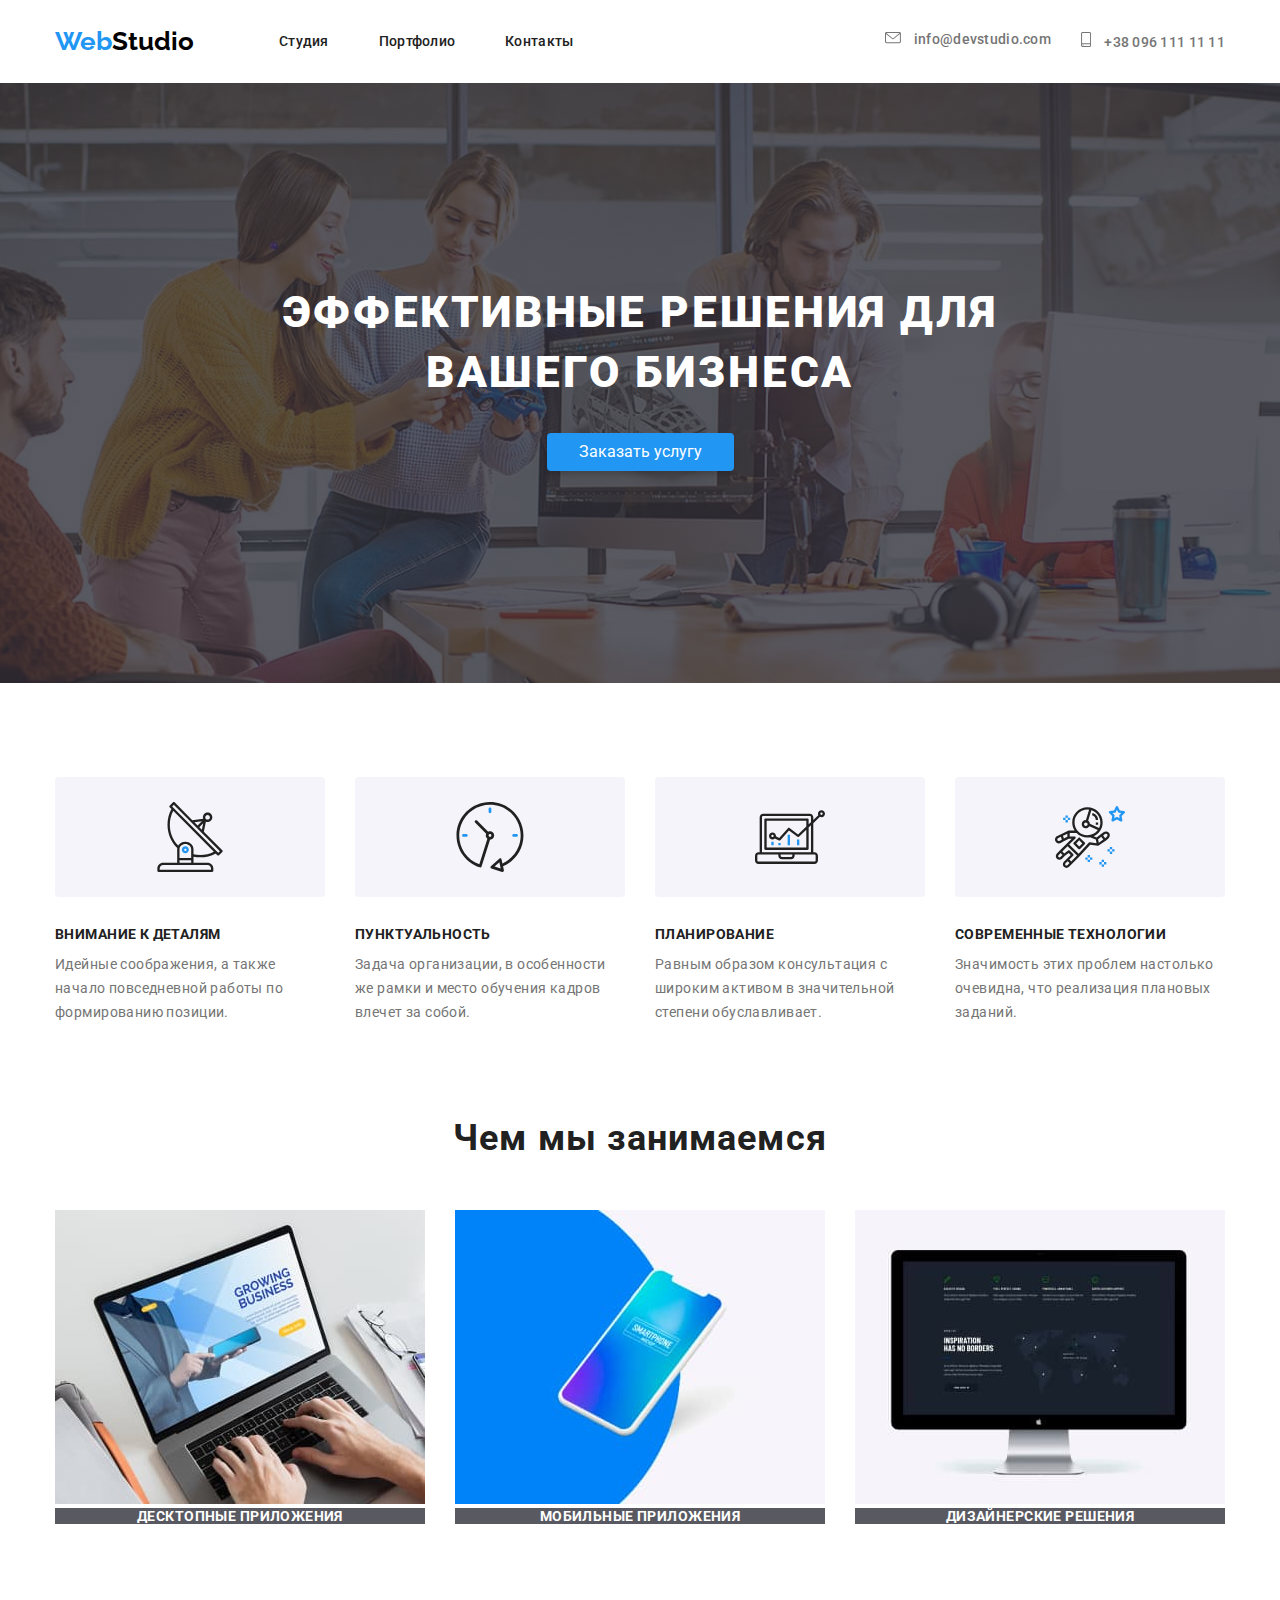
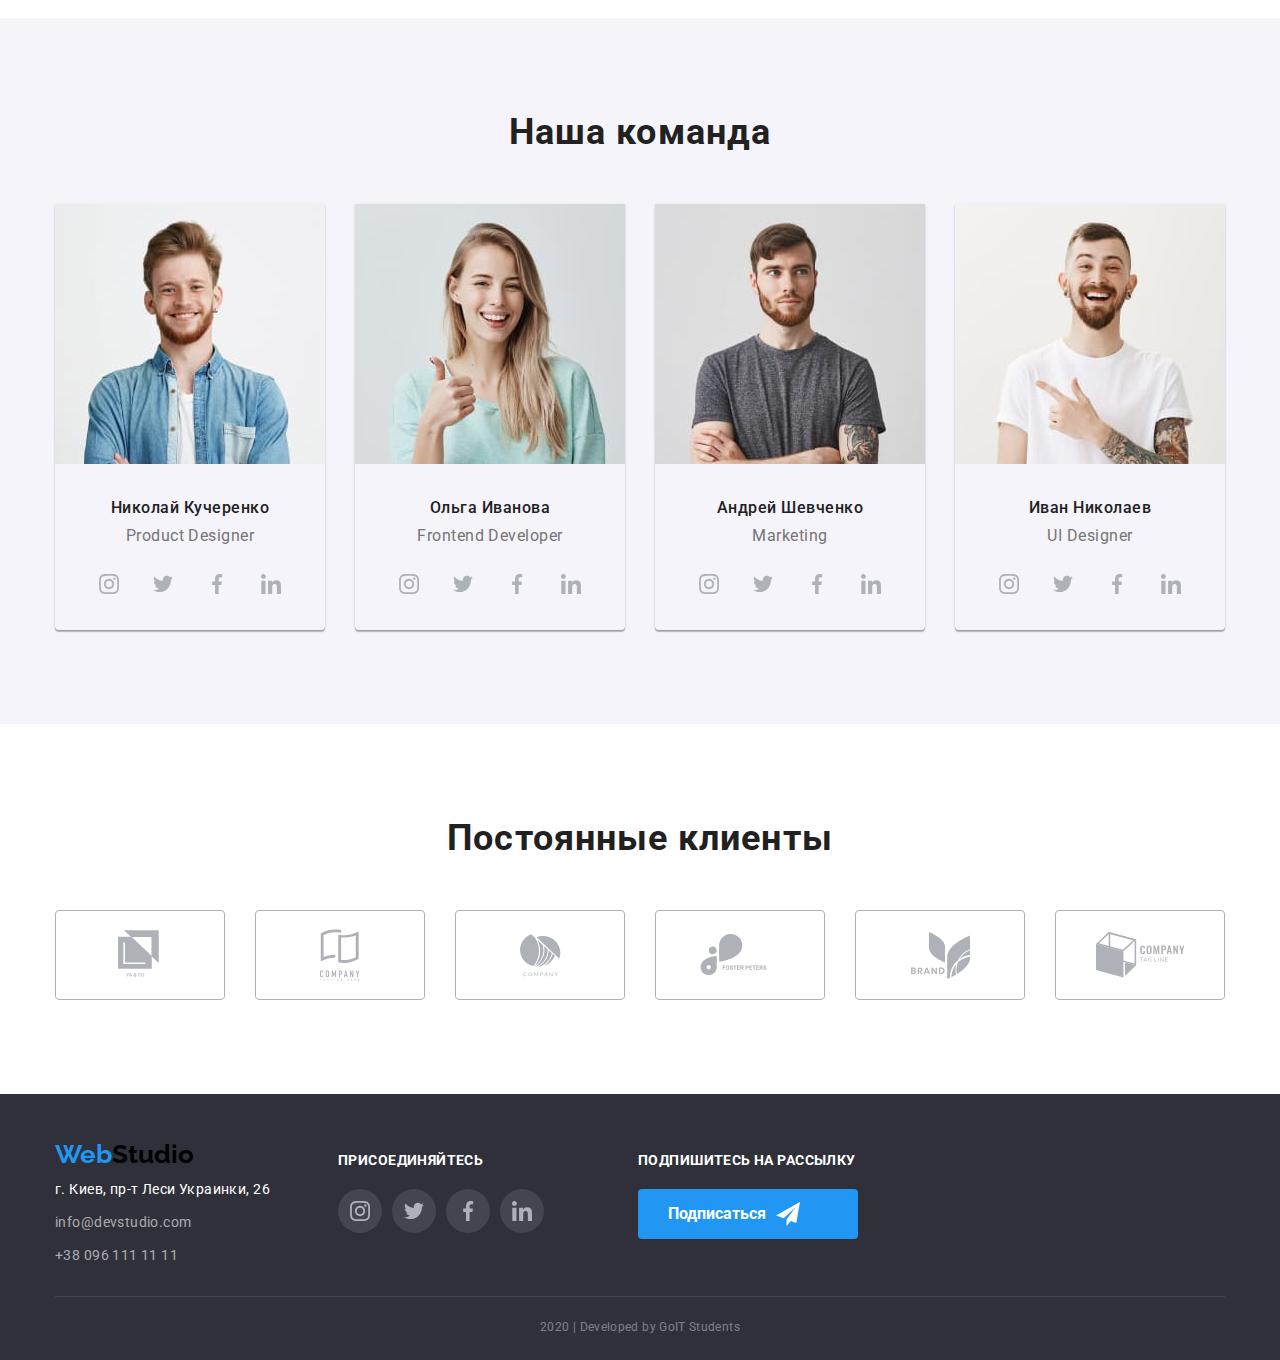
<file: index.html>
<!DOCTYPE html>
<html lang="ru">
  <head>
    <meta charset="UTF-8" />
    <meta name="viewport" content="width=device-width, initial-scale=1.0" />
    <title>Студия</title>
    <link href="https://fonts.googleapis.com/css2?family=Raleway:wght@400;700&family=Roboto:wght@400;500;700&display=swap" rel="stylesheet">
    <link rel="stylesheet" href="https://cdnjs.cloudflare.com/ajax/libs/modern-normalize/0.6.0/modern-normalize.min.css">
    <link rel="stylesheet" href="./css/normalize.css">
    <link rel="stylesheet" href="./css/main.css" />
  </head>
  <body>
    <!-- menu navigation and contacts -->
    <header>
      <div class="container nav-flex">

        <a href="./index.html" class="logo"><span class="logo-design">Web</span>Studio</a>
      <nav>
        <ul class="menu-nav list">
          <li class="item">
            <a href="./index.html" class="link-nav">Студия</a>
          </li>
          <li class="item">
            <a href="./portfolio.html" target="_blank" class="link-nav">Портфолио</a>
          </li>
          <li class="item">
            <a href="" target="_blank" class="link-nav">Контакты</a>
          </li>
        </ul>
      </nav>
      
          <ul class="contact-nav list">
            <li class="item">
              <a href="mailto:info@devstudio.com" class="link-contact">
                <svg class="icon-contact-mail">
                  <use href="./images/symbol-defs.svg#mail"></use>
                </svg>
              info@devstudio.com</a>
            </li>
            <li class="item">
              <a href="tel:+380961111111" class="link-contact">
                <svg class="icon-contact-phon">
                  <use href="./images/symbol-defs.svg#smartphone"></use>
                </svg>
              +38 096 111 11 11</a>
            </li>
          </ul>
        
      </div>
    </header>
    <!-- view port -->
    <main>
      <!-- service order -->
      <section class="hero">
         <div class="bg-hero">

        <h1 class="hero-title reset">эффективные решения для вашего бизнеса</h1>

        <a href="" class="button" target="_blank">Заказать услугу</a>
      
         </div>
      </section>
      <!-- company features -->
      <section class="section">
        <div class="container">
        <!-- invisible heading -->
        <h2 class="invisible">Преимущества компании</h2>

        <ul class="features list">
          <li class="item">
           <div class="icon-features">
            <svg class="icon">
              <use href="./images/symbol-defs.svg#antenna"> </use>
            </svg>
          </div>
            <h3 class="title reset">Внимание к деталям</h3>
            <p class="features-text reset">
              Идейные соображения, а также начало повседневной работы по
              формированию позиции.
            </p>
          </li>
          <li class="item">
            <div class="icon-features">
            <svg class="icon">
              <use href="./images/symbol-defs.svg#clock"> </use>
            </svg>
            </div>
            <h3 class="title reset">Пунктуальность</h3>
            <p class="features-text reset">
              Задача организации, в особенности же рамки и место обучения кадров
              влечет за собой.
            </p>
          </li>
          <li class="item">
            <div class="icon-features">
            <svg class="icon">
              <use href="./images/symbol-defs.svg#diagram"> </use>
            </svg>
          </div>
            <h3 class="title reset">Планирование</h3>
            <p class="features-text reset">
              Равным образом консультация с широким активом в значительной
              степени обуславливает.
            </p>
          </li>
          <li class="item">
            <div class="icon-features">
            <svg class="icon">
              <use href="./images/symbol-defs.svg#astronaut"> </use>
            </svg>
          </div>
            <h3 class="title reset">Современные технологии</h3>
            <p class="features-text reset">
              Значимость этих проблем настолько очевидна, что реализация
              плановых заданий.
            </p>
          </li>
        </ul>
      </div>
      </section>
      <!-- activity of the company -->
      <section class="section">
        <div class="container">
        <h2 class="section-title reset">Чем мы занимаемся</h2>

        <ul class="activity list">
          <li class="item">
            <img src="./images/img.jpg" alt="ноутбук" width="370" />
            <p class="activity-text reset">Десктопные приложения</p>
          </li>
          <li class="item">
            <img src="./images/box.jpg" alt="мобильный телефон" width="370" />
            <p class="activity-text reset">Мобильные приложения</p>
          </li>
          <li class="item">
            <img src="./images/img-m.jpg" alt="монитор" width="370" />
            <p class="activity-text reset">Дизайнерские решения</p>
          </li>
        </ul>
      </div>
      </section>
      <!-- command structure -->
      <section class="section-command">
        <div class="container">
        <h2 class="section-title reset">Наша команда</h2>

        <ul class="command list">
          <li class="item command-shadow">
            <img class="foto-command" src="./images/img-foto1.jpg" alt="фото Джона" width="270" />

            <h3 class="title-name reset">Николай Кучеренко</h3>
            <p class="command-text reset">Product Designer</p>
            <div class="social-command">
            <ul class="social-first list">
              <li class="icon-item">
                <a href="" class="social-link">
                 <svg class="icon-social">
                 <use href="./images/symbol-defs.svg#instagram"> </use>
                </svg>
               </a>
              </li>
              <li class="icon-item">
                <a href="" class="social-link">
                  <svg class="icon-social">
                  <use href="./images/symbol-defs.svg#twitter"> </use>
                 </svg>
               </a>
              </li>
              <li class="icon-item">
                <a href="" class="social-link">
                 <svg class="icon-social">
                 <use href="./images/symbol-defs.svg#facebook"> </use>
               </svg>
               </a>
              </li>
              <li class="icon-item">
                <a href="" class="social-link">
                  <svg class="icon-social">
                  <use href="./images/symbol-defs.svg#linkedin"> </use>
               </svg>
               </a>
              </li>
            </ul>
            </div>
          </li>
          <li class="item command-shadow">
            <img class="foto-command" src="./images/img-foto2.jpg" alt="фото Марты" width="270" />

            <h3 class="title-name reset">Ольга Иванова</h3>
            <p class="command-text reset">Frontend Developer</p>
            <div class="social-command">
              <ul class="social-first list">
                <li class="icon-item">
                  <a href="" class="social-link">
                   <svg class="icon-social">
                   <use href="./images/symbol-defs.svg#instagram"> </use>
                  </svg>
                 </a>
                </li>
                <li class="icon-item">
                  <a href="" class="social-link">
                    <svg class="icon-social">
                    <use href="./images/symbol-defs.svg#twitter"> </use>
                   </svg>
                 </a>
                </li>
                <li class="icon-item">
                  <a href="" class="social-link">
                   <svg class="icon-social">
                   <use href="./images/symbol-defs.svg#facebook"> </use>
                 </svg>
                 </a>
                </li>
                <li class="icon-item">
                  <a href="" class="social-link">
                    <svg class="icon-social">
                    <use href="./images/symbol-defs.svg#linkedin"> </use>
                 </svg>
                 </a>
                </li>
              </ul>
              </div>
          </li>
          <li class="item command-shadow">
            <img class="foto-command" src="./images/img-foto3.jpg" alt="фото Роберта" width="270" />

            <h3 class="title-name reset">Андрей Шевченко</h3>
            <p class="command-text reset">Marketing</p>
            <div class="social-command">
              <ul class="social-first list">
                <li class="icon-item">
                  <a href="" class="social-link">
                   <svg class="icon-social">
                   <use href="./images/symbol-defs.svg#instagram"> </use>
                  </svg>
                 </a>
                </li>
                <li class="icon-item">
                  <a href="" class="social-link">
                    <svg class="icon-social">
                    <use href="./images/symbol-defs.svg#twitter"> </use>
                   </svg>
                 </a>
                </li>
                <li class="icon-item">
                  <a href="" class="social-link">
                   <svg class="icon-social">
                   <use href="./images/symbol-defs.svg#facebook"> </use>
                 </svg>
                 </a>
                </li>
                <li class="icon-item">
                  <a href="" class="social-link">
                    <svg class="icon-social">
                    <use href="./images/symbol-defs.svg#linkedin"> </use>
                 </svg>
                 </a>
                </li>
              </ul>
              </div>
          </li>
          <li class="item command-shadow">
            <img class="foto-command" src="./images/img-foto4.jpg" alt="фото Мартина" width="270" />

            <h3 class="title-name reset">Иван Николаев</h3>
            <p class="command-text reset" >UI Designer</p>
            <div class="social-command">
              <ul class="social-first list">
                <li class="icon-item">
                  <a href="" class="social-link">
                   <svg class="icon-social">
                   <use href="./images/symbol-defs.svg#instagram"> </use>
                  </svg>
                 </a>
                </li>
                <li class="icon-item">
                  <a href="" class="social-link">
                    <svg class="icon-social">
                    <use href="./images/symbol-defs.svg#twitter"> </use>
                   </svg>
                 </a>
                </li>
                <li class="icon-item">
                  <a href="" class="social-link">
                   <svg class="icon-social">
                   <use href="./images/symbol-defs.svg#facebook"> </use>
                 </svg>
                 </a>
                </li>
                <li class="icon-item">
                  <a href="" class="social-link">
                    <svg class="icon-social">
                    <use href="./images/symbol-defs.svg#linkedin"> </use>
                 </svg>
                 </a>
                </li>
              </ul>
              </div>
          </li>
        </ul>
      </div>
      </section>
      <!-- company partners -->
      <section class="section">
        <div class="container">
        <h2 class="section-title reset">Постоянные клиенты</h2>

        <ul class="company list">
          <li class="item">
            <a href="" target="_blank" class="company-link">
              <svg class="icon-company" height="50" width="45">
                <use href="./images/symbol-defs.svg#logo1"></use>
              </svg>
            </a>
          </li>
          <li class="item">
            <a href="" target="_blank" class="company-link">
              <svg class="icon-company" height="52" width="40">
                <use href="./images/symbol-defs.svg#logo2"></use>
              </svg>
            </a>
          </li>
          <li class="item">
            <a href="" target="_blank" class="company-link">
              <svg class="icon-company" height="43" width="41">
                <use href="./images/symbol-defs.svg#logo3"></use>
              </svg>
            </a>
          </li>
          <li class="item">
            <a href="" target="_blank" class="company-link">
              <svg class="icon-company" height="42" width="80">
                <use href="./images/symbol-defs.svg#logo4"></use>
              </svg>
            </a>
          </li>
          <li class="item">
            <a href="" target="_blank" class="company-link">
              <svg class="icon-company" height="47" width="59">
                <use href="./images/symbol-defs.svg#logo5"></use>
              </svg>
            </a>
          </li>
          <li class="item">
            <a href="" target="_blank" class="company-link">
              <svg class="icon-company" height="46" width="89">
                <use href="./images/symbol-defs.svg#logo6"></use>
              </svg>
            </a>
          </li>
        </ul>
      </div>
      </section>
    </main>
    <!-- bottom section -->
    <footer>
      <div class="container">
      <!-- invisible heading -->
      <h2 class="invisible">Контакты</h2>
<div class="footer-flex">

<div class="address-flex">
      <a href="./index.html" class="logo logo-footer"><span class="logo-design">Web</span>Studio</a>

      <address>
        <p class="address-text reset">г. Киев, пр-т Леси Украинки, 26</p>

        <ul class="contact-footer list">
          <li>
            <a href="mailto:info@devstudio.com" class="link-footer mail-footer"
            >info@devstudio.com</a>
          </li>
          <li>
            <a href="tel:+380961111111" class="link-footer phon-footer"
            >+38 096 111 11 11</a>
          </li>
        </ul>
      </address>
</div>
<div class="social-flex">
      <b class="contact">присоединяйтесь</b>

      <ul class="social list">
        <li class="icon-footer">
          <a href="" class="social-link-second">
          <svg class="icon-social">
          <use href="./images/symbol-defs.svg#instagram"> </use>
         </svg>
        </a>
      </li>
        <li class="icon-footer">
          <a href="" class="social-link-second">
          <svg class="icon-social">
          <use href="./images/symbol-defs.svg#twitter"> </use>
         </svg>
        </a>
      </li>
        <li class="icon-footer">
          <a href="" class="social-link-second">
          <svg class="icon-social">
          <use href="./images/symbol-defs.svg#facebook"> </use>
        </svg>
      </a>
    </li>
        <li class="icon-footer">
          <a href="" class="social-link-second">
          <svg class="icon-social">
          <use href="./images/symbol-defs.svg#linkedin"> </use>
       </svg>
      </a>
    </li>
      </ul>
</div>
<div class="subscribe">
      <b class="contact">подпишитесь на рассылку</b>

      <button class="button-footer" type="button">Подписаться
        <svg class="icon-send">
          <use href="./images/symbol-defs.svg#send"> </use>
        </svg>
      </button>
</div>

</div>
<div class="copy-flex">
      <p class="copy reset">2020 | Developed by GoIT Students</p>
</div>

     </div>
    </footer>
  </body>
</html>
</file>
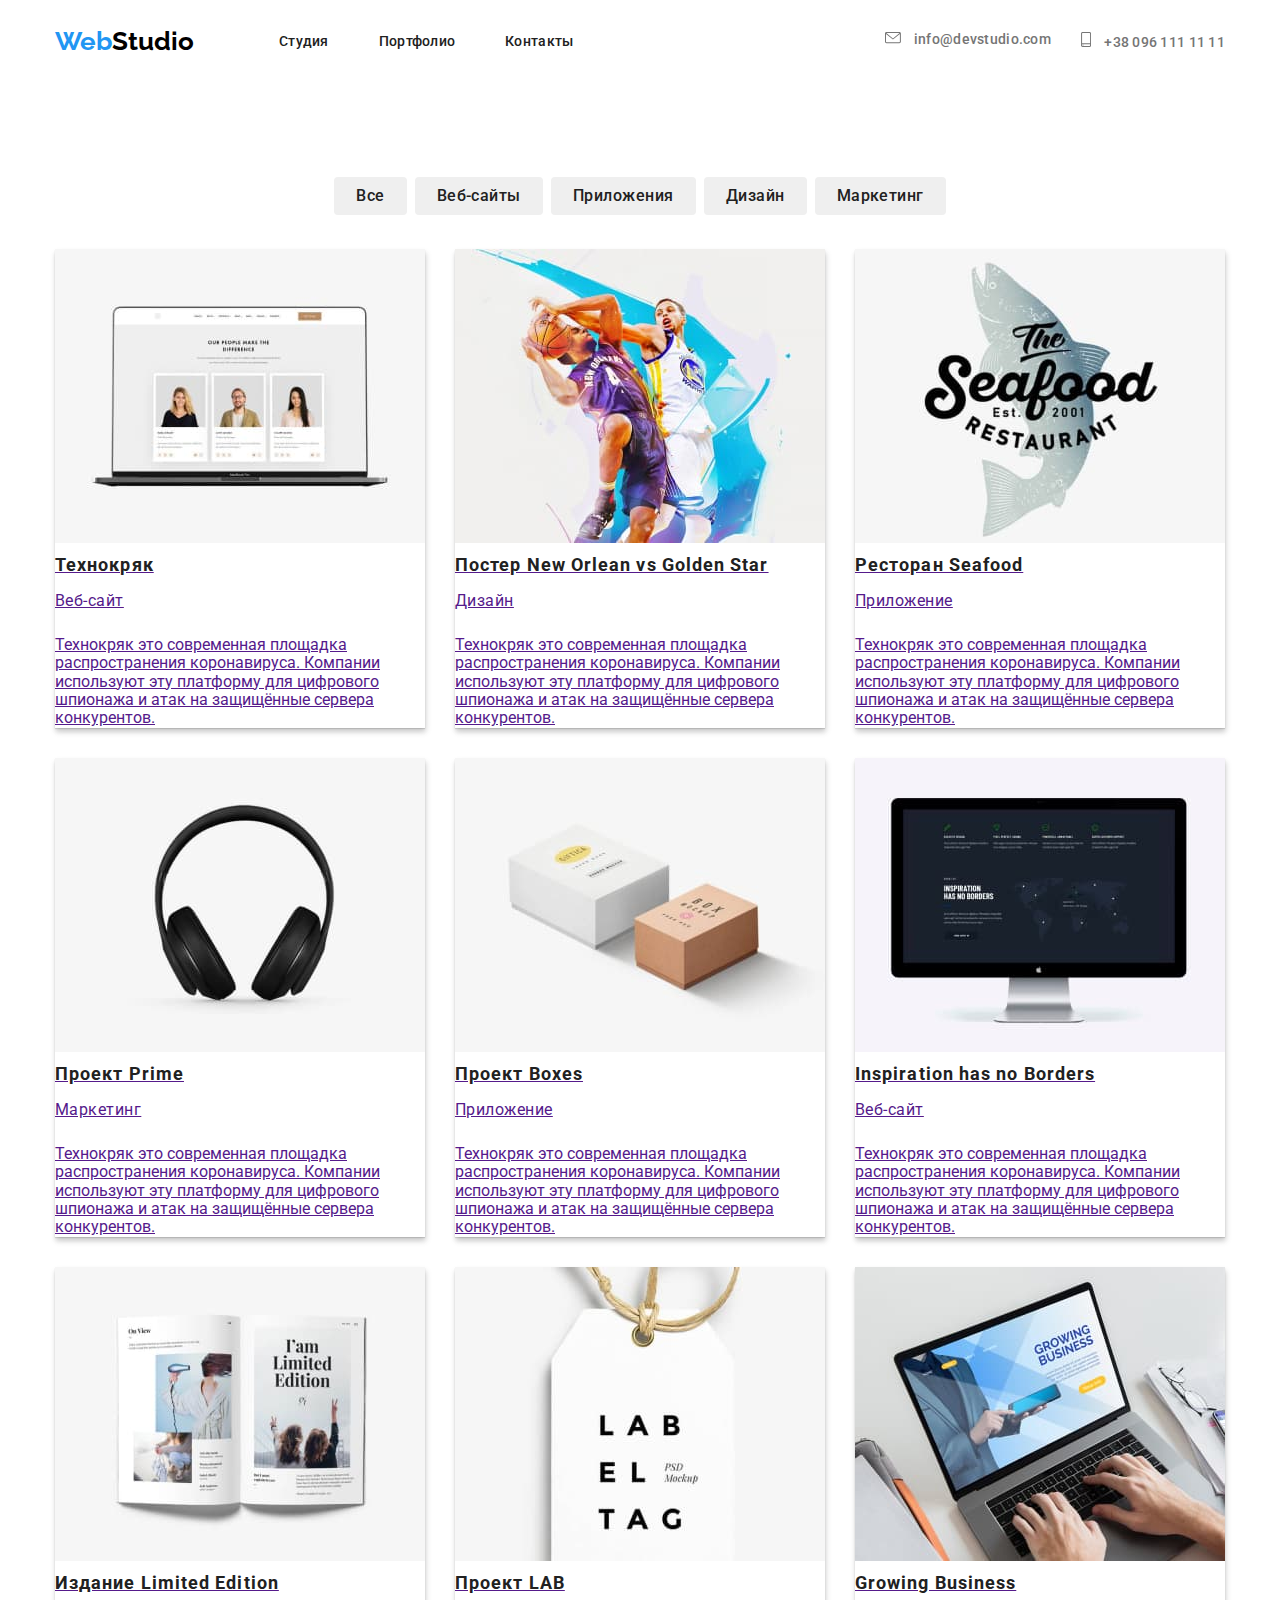
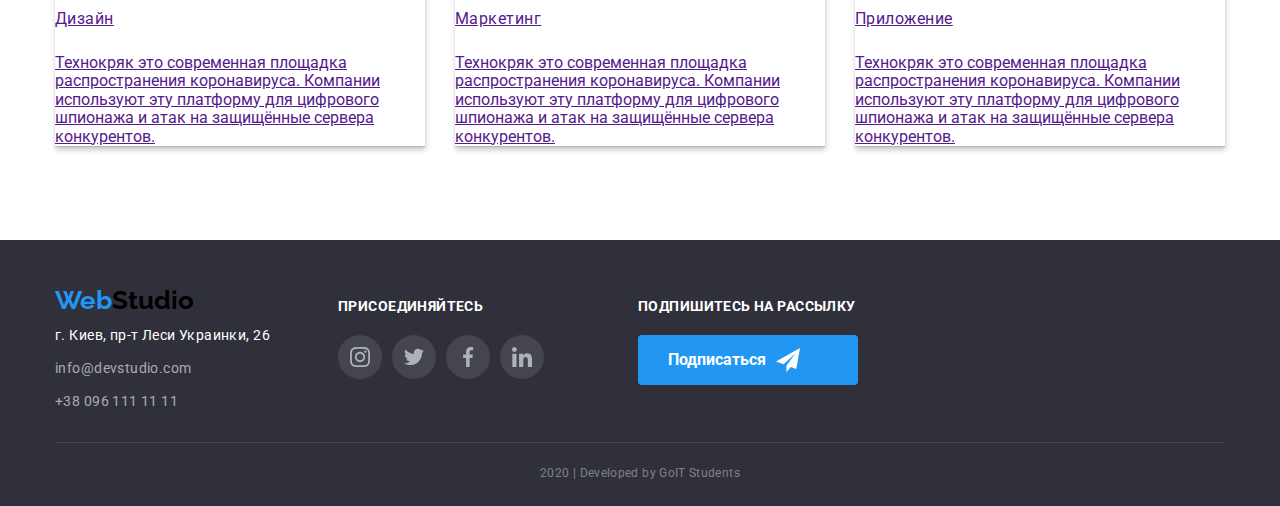
<file: portfolio.html>
<!DOCTYPE html>
<html lang="ru">
  <head>
    <meta charset="UTF-8" />
    <meta name="viewport" content="width=device-width, initial-scale=1.0" />
    <title>Портфолио</title>
    <link href="https://fonts.googleapis.com/css2?family=Raleway:wght@400;700&family=Roboto:wght@400;500;700&display=swap" rel="stylesheet">
    <link rel="stylesheet" href="https://cdnjs.cloudflare.com/ajax/libs/modern-normalize/0.6.0/modern-normalize.min.css">
    <link rel="stylesheet" href="./css/normalize.css">
    <link rel="stylesheet" href="./css/main.css" />
  </head>
  <body>
    <!-- menu navigation and contacts -->
    <header>
      <div class="container nav-flex">

        <a href="./index.html" class="logo"><span class="logo-design">Web</span>Studio</a>
      <nav>
        <ul class="menu-nav list">
          <li class="item">
            <a href="./index.html" class="link-nav">Студия</a>
          </li>
          <li class="item">
            <a href="./portfolio.html" target="_blank" class="link-nav">Портфолио</a>
          </li>
          <li class="item">
            <a href="" target="_blank" class="link-nav">Контакты</a>
          </li>
        </ul>
      </nav>
      
          <ul class="contact-nav list">
            <li class="item">
              <a href="mailto:info@devstudio.com" class="link-contact">
                <svg class="icon-contact-mail">
                  <use href="./images/symbol-defs.svg#mail"></use>
                </svg>
              info@devstudio.com</a>
            </li>
            <li class="item">
              <a href="tel:+380961111111" class="link-contact">
                <svg class="icon-contact-phon">
                  <use href="./images/symbol-defs.svg#smartphone"></use>
                </svg>
              +38 096 111 11 11</a>
            </li>
          </ul>
        
      </div>
    </header>
    <!-- view port -->
    <main>
      <!-- Portfolio -->
      <section class="section-gallery">

        <div class="container">
        <!-- invisible heading -->
        <h1 class="invisible">Примеры работ</h1>
        <!-- button filter -->
        <ul class="button-filter list">
          <li class="item">
            <button class="button-first button-second" type="button">Все</button>
          </li>
          <li class="item">
            <button class="button-first button-second"  type="button">Веб-сайты</button>
          </li>
          <li class="item">
            <button class="button-first button-second" type="button">Приложения</button>
          </li>
          <li class="item">
            <button class="button-first button-second" type="button">Дизайн</button>
          </li>
          <li class="item">
            <button class="button-first button-second" type="button">Маркетинг</button>
          </li>
        </ul>
        <!-- list of works -->
        <ul class="gallery list">
          <li class="item gallery-shadow">
            <a href="">
              <img src="./images/img1.jpg" alt="ноутбук" width="370" />
              <h2 class="gallery-title reset">Технокряк</h2>
              <p class="gallery-text reset">Веб-сайт</p>
              <p class="hover-message">
                Технокряк это современная площадка распространения коронавируса.
                Компании используют эту платформу для цифрового шпионажа и атак
                на защищённые сервера конкурентов.
              </p>
            </a>
          </li>
          <li class="item gallery-shadow">
            <a href="">
              <img src="./images/img2.jpg" alt="баскетбол" width="370" />
              <h2 class="gallery-title reset">Постер New Orlean vs Golden Star</h2>
              <p class="gallery-text reset">Дизайн</p>
              <p class="hover-message">
                Технокряк это современная площадка распространения коронавируса.
                Компании используют эту платформу для цифрового шпионажа и атак
                на защищённые сервера конкурентов.
              </p>
            </a>
          </li>
          <li class="item gallery-shadow">
            <a href="">
              <img src="./images/img3.jpg" alt="ресторан" width="370" />
              <h2 class="gallery-title reset">Ресторан Seafood</h2>
              <p class="gallery-text reset">Приложение</p>
              <p class="hover-message">
                Технокряк это современная площадка распространения коронавируса.
                Компании используют эту платформу для цифрового шпионажа и атак
                на защищённые сервера конкурентов.
              </p>
            </a>
          </li>
          <li class="item gallery-shadow">
            <a href="">
              <img src="./images/img4.jpg" alt="наушники" width="370" />
              <h2 class="gallery-title reset">Проект Prime</h2>
              <p class="gallery-text reset">Маркетинг</p>
              <p class="hover-message">
                Технокряк это современная площадка распространения коронавируса.
                Компании используют эту платформу для цифрового шпионажа и атак
                на защищённые сервера конкурентов.
              </p>
            </a>
          </li>
          <li class="item gallery-shadow">
            <a href="">
              <img src="./images/img5.jpg" alt="коробка" width="370" />
              <h2 class="gallery-title reset">Проект Boxes</h2>
              <p class="gallery-text reset">Приложение</p>
              <p class="hover-message">
                Технокряк это современная площадка распространения коронавируса.
                Компании используют эту платформу для цифрового шпионажа и атак
                на защищённые сервера конкурентов.
              </p>
            </a>
          </li>
          <li class="item gallery-shadow">
            <a href="">
              <img src="./images/img-m.jpg" alt="монитор" width="370" />
              <h2 class="gallery-title reset" lang="en">Inspiration has no Borders</h2>
              <p class="gallery-text reset">Веб-сайт</p>
              <p class="hover-message">
                Технокряк это современная площадка распространения коронавируса.
                Компании используют эту платформу для цифрового шпионажа и атак
                на защищённые сервера конкурентов.
              </p>
            </a>
          </li>
          <li class="item gallery-shadow">
            <a href="">
              <img src="./images/img6.jpg" alt="журнал" width="370" />
              <h2 class="gallery-title reset">Издание Limited Edition</h2>
              <p class="gallery-text reset">Дизайн</p>
              <p class="hover-message">
                Технокряк это современная площадка распространения коронавируса.
                Компании используют эту платформу для цифрового шпионажа и атак
                на защищённые сервера конкурентов.
              </p>
            </a>
          </li>
          <li class="item gallery-shadow">
            <a href="">
              <img src="./images/img7.jpg" alt="бирка" width="370" />
              <h2 class="gallery-title reset">Проект LAB</h2>
              <p class="gallery-text reset">Маркетинг</p>
              <p class="hover-message">
                Технокряк это современная площадка распространения коронавируса.
                Компании используют эту платформу для цифрового шпионажа и атак
                на защищённые сервера конкурентов.
              </p>
            </a>
          </li>
          <li class="item gallery-shadow">
            <a href="">
              <img src="./images/img.jpg" alt="ноутбук" width="370" />
              <h2 class="gallery-title reset" lang="en">Growing Business</h2>
              <p class="gallery-text reset">Приложение</p>
              <p class="hover-message">
                Технокряк это современная площадка распространения коронавируса.
                Компании используют эту платформу для цифрового шпионажа и атак
                на защищённые сервера конкурентов.
              </p>
            </a>
          </li>
        </ul>
      </div>
      </section>
    </main>
    <!-- bottom section -->
    <footer>
      <div class="container">
      <!-- invisible heading -->
      <h2 class="invisible">Контакты</h2>
      <div class="footer-flex">

      <div class="address-flex">
      <a href="./index.html" class="logo logo-footer"><span class="logo-design">Web</span>Studio</a>

      <address>
        <p class="address-text reset">г. Киев, пр-т Леси Украинки, 26</p>

        <ul class="contact-footer list">
          <li>
            <a href="mailto:info@devstudio.com" class="link-footer mail-footer"
            >info@devstudio.com</a>
          </li>
          <li>
            <a href="tel:+380961111111" class="link-footer phon-footer"
            >+38 096 111 11 11</a>
          </li>
        </ul>
      </address>
      </div>
      <div class="social-flex">
      <b class="contact">присоединяйтесь</b>

      <ul class="social list">
        <li class="icon-footer">
          <a href="" class="social-link-second">
          <svg class="icon-social">
          <use href="./images/symbol-defs.svg#instagram"> </use>
         </svg>
        </a>
      </li>
        <li class="icon-footer">
          <a href="" class="social-link-second">
          <svg class="icon-social">
          <use href="./images/symbol-defs.svg#twitter"> </use>
         </svg>
        </a>
      </li>
        <li class="icon-footer">
          <a href="" class="social-link-second">
          <svg class="icon-social">
          <use href="./images/symbol-defs.svg#facebook"> </use>
        </svg>
      </a>
    </li>
        <li class="icon-footer">
          <a href="" class="social-link-second">
          <svg class="icon-social">
          <use href="./images/symbol-defs.svg#linkedin"> </use>
       </svg>
      </a>
    </li>
      </ul>
      </div>
      <div class="subscribe">
      <b class="contact">подпишитесь на рассылку</b>

      <button class="button-footer" type="button">Подписаться
        <svg class="icon-send">
          <use href="./images/symbol-defs.svg#send"> </use>
        </svg>
      </button>
      </div>

      </div>
      <div class="copy-flex">
      <p class="copy reset">2020 | Developed by GoIT Students</p>
      </div>

     </div>
    </footer>
  </body>
</html>
</file>
<file: css/main.css>
/* main - section */

                     /* h2 */

.section-title {
    margin-bottom: 50px;

    color: var(--title-color);
    font-weight: bold;
    font-size: 36px;
    line-height: 1.16;
    text-align: center;
    letter-spacing: 0.03em;
}

                     /* h3  */
.title {
    margin-bottom: 10px;

    color: var(--title-color);
    font-weight: bold;
    font-size: 14px;
    line-height: 1.14;
    letter-spacing: 0.03em;
    text-transform: uppercase;
}

                /* section - service order */
.hero {
    margin-bottom: 94px;
    text-align: center;
}

.hero-title {
    padding-top: 200px;
    padding-left: 250px;
    padding-right: 250px;
    margin-bottom: 30px;

    color: var(--primary-white-color);

    font-weight: 900;
    font-size: 44px;
    line-height: 1.36;
    letter-spacing: 0.06em;
    text-align: center;
    text-transform: uppercase;
}

.button {
    display: inline-block;
    /* min-width: 200px; */
    /* margin-bottom: 200px; */
    padding: 10px 32px 10px 32px;

    border-radius: 4px;    
    box-shadow: 0px 4px 4px rgba(0, 0, 0, 0.15);
    
    color: var(--primary-white-color);
    background-color: var(--accent-color);
    
    text-align: center;
    text-decoration: none;
}

.section {
    margin-bottom: 94px;
}

.bg-hero {
    height: 600px;
    max-width: 1600px;
    margin-left: auto;
    margin-right: auto;
    
    background-position: center;
    background-repeat: no-repeat;
    background-size: cover;
       
    
    background-image: linear-gradient(
        to right,
        rgba(47, 48, 58, 0.8),
        rgba(47, 48, 58, 0.8)
        ),
        url('../images/Header.jpg');

    background-color: #757575;
}




               /* section - company features */

.features {
    display: flex;
}

.features .item:not(:first-child) {
    margin-left: 30px;
}

.features .item {
    width: 270px;
}

.features-text {
    margin-bottom: 0;

    font-weight: normal;
    font-size: 14px;
    line-height: 1.7;
    letter-spacing: 0.03em;
}

.icon-features {
    display: flex;
    height: 120px;
    width: 270px;
    margin-bottom: 30px;

    background: #F5F4FA;
    border-radius: 4px;
    
    justify-content: center;
}

.icon {
    width: 70px;
    height: 70px;
    margin-top: 25px;

}
            /* section - activity of the company */

.activity {
    display: flex;
}

.activity .item:not(:first-child) {
    margin-left: 30px;
}

.activity-text {
    margin-bottom: 0;

    font-style: normal;
    font-weight: bold;
    font-size: 14px;
    line-height: 16px;
    text-align: center;
    letter-spacing: 0.03em;
    text-transform: uppercase;

    background: rgba(47, 48, 58, 0.8);
    color: #FFFFFF;
}

                /* section - command structure */

.section-command {
    margin-bottom: 94px;
    padding-top: 94px;
    padding-bottom: 94px;

    background-color: #F5F4FA;
}

.command {
    display: flex;
}

.command-shadow {
    box-shadow: 0px 2px 1px rgba(0, 0, 0, 0.2), 
    0px 1px 1px rgba(0, 0, 0, 0.14), 
    0px 1px 3px rgba(0, 0, 0, 0.12);
    border-radius: 0px 0px 4px 4px;
}

.command .item:not(:first-child) {
    margin-left: 30px;
}

.foto-command {
    margin-bottom: 30px;
}

.command-text {
    margin-bottom: 16px;

    font-weight: normal;
    font-size: 16px;
    line-height: 1.18;
    letter-spacing: 0.03em;

    text-align: center;
}
                        /* h3 */
.title-name {
    margin-bottom: 10px;

    color: var(--title-color);
    font-weight: 500;
    font-size: 16px;
    line-height: 1.18;
    letter-spacing: 0.03em;

    text-align: center;
}

.social-first {
    display: flex;

    margin-top: 16px;
    margin-left: 32px;
    margin-bottom: 24px;
    margin-right: 32px;
}

.social-command {
    justify-content: center;
}

.icon-item:not(:first-child) {
    margin-left: 10px;
}

.social-link {
    display: inline-flex;
    justify-content: center;
    align-items: center;

    padding: 0;
    margin: 0;

    height: 44px;
    width: 44px;

    border-radius: 50px;
    background-color: transparent;
}

.icon-social {
    padding: 0;
    margin: 0;

    height: 20px;
    width: 20px;
}

.social-link .icon-social {
    fill: #AFB1B8;
}

.social-link:hover {
    background-color: #2196F3;
}

.social-link:hover .icon-social {
    --color3: #FFFFFF;
}

               /* section - company partners */

.company {
    display: flex;
    justify-content: space-around;
}

.company .item:not(:first-child) {
    margin-left: 30px;
}

.company-link {
    display: inline-flex;
    justify-content: center;
    align-items: center;

    height: 90px;
    width: 170px;

    border: 1px solid #AFB1B8;
    border-radius: 4px;
}

.company-link .icon-company{
    fill: #AFB1B8;
}

.company-link:hover {
    border: 1px solid var(--accent-color);
    border-radius: 4px;
}

.company-link:hover .icon-company {
    --color3: var(--accent-color);
}
                                          /* Portfolio */

                                        /* filter button */

button {
    padding: 6px 22px;
    border: transparent;
    border-radius: 4px;

    font-family: inherit;
}

.button-filter {
    display: flex;
    justify-content: center;

    /* display: inline-block; */
    margin-bottom: 34px;
}

.button-filter .item:not(:first-child) {
    margin-left: 8px;
}

.button-first {
    color: var(--title-color);
    font-weight: 500;
    font-size: 16px;
    line-height: 1.6;
    text-align: center;
    letter-spacing: 0.03em;
    
}

.button-second:hover,
.button-second:focus {
        background-color: var(--accent-color);
        color: var(--primary-white-color);
}
 
.section-gallery {
    margin-top: 94px;
    margin-bottom: 94px;
}

.gallery {
    display: flex;
    flex-wrap: wrap;
    justify-content: center;
    margin-right: 0;
    margin-bottom: 0;
}

.gallery-shadow {
    background: #FFFFFF;
    /* border: 1px solid #EEEEEE; */
    
    box-shadow: 1px 4px 6px rgba(0, 0, 0, 0.16), 
    0px 4px 4px rgba(0, 0, 0, 0.06), 
    0px 1px 1px rgba(0, 0, 0, 0.12);
}

.gallery .item {
    width: 370px;
}

.gallery .item:not(:nth-child(3n)) {
    margin-right: 30px;
}

.gallery .item.item:not(:nth-last-child(-n + 3)) {
    margin-bottom: 30px;
}



                          /* h2 */
.gallery-title {
    margin-bottom: 4px;

    color: var(--title-color);
    font-weight: bold;
    font-size: 18px;
    line-height: 2;
    letter-spacing: 0.06em;
}

.gallery-text {
    margin-bottom: 20px;

    font-weight: normal;
    font-size: 16px;
    line-height: 1.8;
    letter-spacing: 0.03em;
}

.hover-message  {
    margin-bottom: 0;
}
</file>
